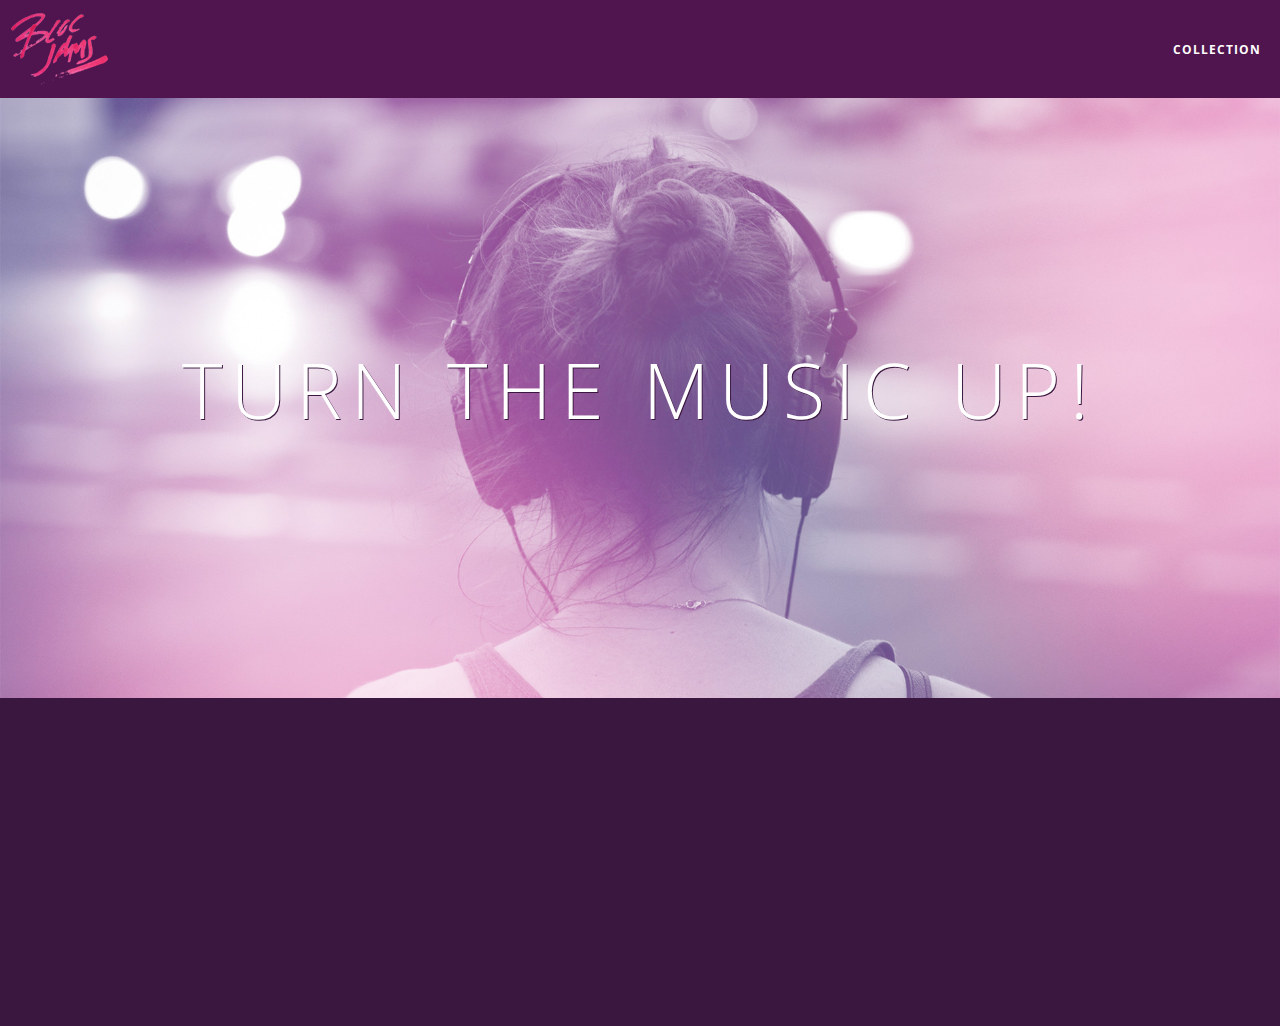
<file: index.html>
<!DOCTYPE html>
<html>
  <head>
    <title> Bloc Jams</title>
    <meta name="viewport" content="width=device-width, initial-scale=1">
    <link rel="stylesheet" type="text/css" href="http://fonts.googleapis.com/css?family=Open+Sans:400,800,600,700,300">
    <link rel="stylesheet" type="text/css" href="http://code.ionicframework.com/ionicons/2.0.1/css/ionicons.min.css">
    <link rel="stylesheet" type="text/css" href="styles/normalize.css">
    <link rel="stylesheet" type="text/css" href="styles/main.css">
    <link rel="stylesheet" type="text/css" href="styles/landing.css"
  </head>
  <body class="landing">
    <nav class ="navbar">    <!-- navigation bar -->
      <a href="index.html" class="logo">
        <img src="assets/images/bloc_jams_logo.png" alt="bloc jams logo">
      </a>
      <div class="links-container">
        <a href="collection.html" class="navbar-link">collection</a>
      </div>
    </nav>
    <section class="hero-content"> <!-- hero content -->
      <h1 class="hero-title">Turn the music up!</h1>
    </section>
    <section class="selling-points container" class="clearfix"> <!-- selling points -->
      <div class="point column third">
        <span class="ion-music-note"></span>
        <h5 class="point-title">Choose your music</h5>
        <p class="point-description">The world is full of music; why should you have to listen to music that someone else chose?</p>
      </div>
      <div class="point column third">
        <span class="ion-radio-waves"></span>
        <h5 class="point-title">Unlimited, streaming, ad-free</h5>
        <p class="point-description">No arbitrary limits. No distractions.</p>
      </div>
      <div class="point column third">
        <span class="ion-iphone"></span>
        <h5 class="point-title">Mobile enabled</h5>
        <p class="point-description">Listen to your music on the go. This streaming service is available on all mobile platforms.</p>
      </div>
    </section>
    <script src="https://code.jquery.com/jquery-2.1.3.min.js"></script>
    <script src="scripts/utilities.js"></script>
    <script src="scripts/landing.js"></script>

  </body>
</html>
</file>
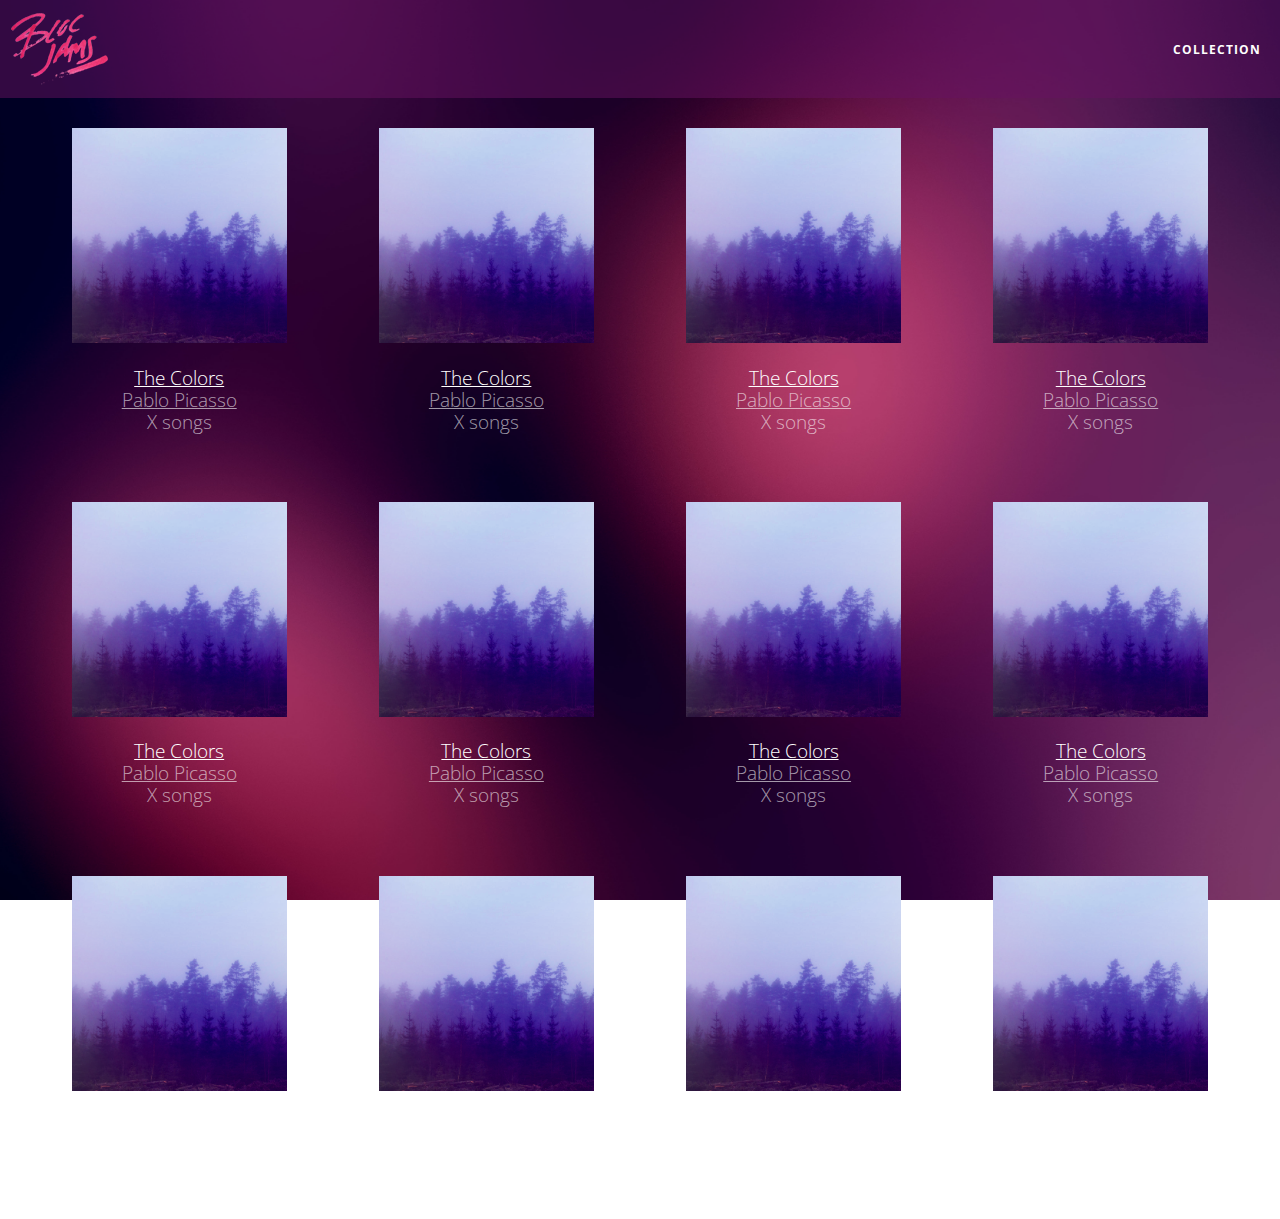
<file: collection.html>
<!DOCTYPE html>
<html>
  <head>
      <title>Bloc Jams</title>
      <meta name="viewport" content="width=device-width, initial-scale=1">
      <link rel="stylesheet" type="text/css" href="http://fonts.googleapis.com/css?family=Open+Sans:400,800,600,700,300">
      <link rel="stylesheet" type="text/css" href="http://code.ionicframework.com/ionicons/2.0.1/css/ionicons.min.css">
      <link rel="stylesheet" type="text/css" href="styles/normalize.css">
      <link rel="stylesheet" type="text/css" href="styles/main.css">
      <link rel="stylesheet" type="text/css" href="styles/collection.css">
  </head>
  <body class="collection">
     <nav class="navbar"> <!-- nav bar -->
        <a href="index.html" class="logo">
           <img src="assets/images/bloc_jams_logo.png" alt="bloc jams logo">
        </a>
         <div class="links-container">
               <a href="collection.html" class="navbar-link">collection</a>
          </div>
     </nav>

      <section class="album-covers container clearfix">

       </section>
       <script src="https://code.jquery.com/jquery-2.1.3.min.js"></script>
       <script src="scripts/collection.js"></script>

  </body>
</html>
</file>
<file: styles/main.css>
*, *::before, *::after {
    -moz-box-sizing: border-box;
    -webkit-box-sizing: border-box;
    box-sizing: border-box;
}

html {
     height: 100%; /* makes sure our HTML takes up 100% of the browser window */
     font-size: 100%;
 }

 body {
     font-family: 'Open Sans'; /* sets our font to the "Open Sans" typeface */
     color: white;             /* sets the text color to white */
     min-height: 100%;         /* says the height of the body must be, at minimum, 100% of the window */
 }
 .navbar {
     position: relative;
     padding: 0.5rem;
     background-color: rgb(101,18,95,0.5);
     z-index: 1;
 }

}
 .navbar .logo {
     position: relative;
     left: 2rem;
     cursor: pointer;  /* produces the finger-pointer icon when you hover over the logo */
 }
 .navbar .links-container {
     display: table;
     position: absolute;
     top: 0;
     right: 0;
     height: 100px;
     color: white;
 }

 .links-container .navbar-link {
     display: table-cell;
     position: relative;
     height: 100%;
     padding-left: 1rem;
     padding-right: 1rem;
     /* #3 */
     vertical-align: middle;
     color: white;
     font-size: 0.625rem;
     letter-spacing: 0.05rem;
     font-weight: 700;
     text-transform: uppercase;
     /* #4 */
     text-decoration: none;
     cursor: pointer;
}

.links-container .navbar-link:hover {
    color: rgb(233,50,117);
}
.links-container .navbar-link:active {
  color: rgb(233,50,117);
  background-color: white;
}
.container {
   margin: 0 auto;
   max-width: 64rem;
 }
 .container.narrow {
    max-width: 56rem;
}
 /* Medium and small screens (640px) */
 @media (min-width: 640px) {
   html {font-size: 112%;}
   /* Style information will go here */
 }

.column {
        float: left;
        padding-left: 1rem;
        padding-right: 1rem;
    }

.column.full { width: 100%; }
.column.two-thirds { width: 66.7%; }
.column.half { width: 50%; }
.column.third { width: 33.3%; }
.column.fourth { width: 25%; }
.column.flow-opposite { float: right; }

 /* Large screens (1024px) */
 @media (min-width: 1024px) {
   html { font-size: 120%;}
   /* Style information will go here */
 }
 .clearfix::before,
 .clearfix::after {
    content: " ";
    display: table;
 }

 .clearfix::after {
    clear: both;

}
</file>
<file: styles/landing.css>
body.landing {
    background-color: rgb(58,23,63);
}
.hero-content {
    position: relative;
    min-height: 600px;
    background-image: url(../assets/images/bloc_jams_bg.jpg);
    background-repeat: no-repeat;
    background-position: center center;
    background-size: cover;
}

.hero-content .hero-title {
    position: absolute;
    top: 40%;
    -webkit-transform: translateY(-50%);
    -moz-transform: translateY(-50%);
    transform: translateY(-50%);
    width: 100%;
    text-align: center;
    font-size: 4rem;
    font-weight: 300;
    text-transform: uppercase;
    letter-spacing: 0.5rem;
    text-shadow: 1px 1px 0px rgb(58,23,63);
}

.selling-points {
    position: relative;
}

.point {
    position: relative;
    padding: 2rem;
    text-align: center;
    opacity: 0;
    -webkit-transform: scaleX(0.9) translateY(3rem);
    -moz-transform: scaleX(0.9) translateY(3rem);
    transform: scaleX(0.9) translateY(3rem);
    -webkit-transition: all 0.25s ease-in-out;
    -moz-transition: all 0.25s ease-in-out;
    transition: all 0.25s ease-in-out;
    -webkit-transition-delay: 1s;
    -moz-transition-delay: 1s;
    transition-delay: 1s;
}

.point .point-title {
    font-size: 1.25rem;
}

.ion-music-note,
.ion-radio-waves,
.ion-iphone {
    color: rgb(233,50,117);
    font-size: 5rem;
}
</file>
<file: styles/collection.css>
body.collection {
     background-image: url(../assets/images/blurred_backgrounds/blur_bg_2.jpg);
     background-repeat: no-repeat;
     background-attachment: fixed;
     background-position: center center;
     background-size: cover;
 }

 .album-covers {
     position: relative;
 }

 .collection-album-container {
     position: relative;
     margin-top: 30px;
     margin-bottom: 20px;
     text-align: center;
 }

 .collection-album-container .caption {
     margin-top: 10px;
 }

 .collection-album-container .caption p {
     font-size: 1rem;
     font-weight: 300;
     color: rgba(255, 255, 255, 0.6);
 }

 .collection-album-container .caption p a {
     color: rgba(255, 255, 255, 0.6);
 }

 .collection-album-container .caption p a.album-name {
     color: white;
 }

 .collection-album-container img {
     width: 80%;
 }
</file>
